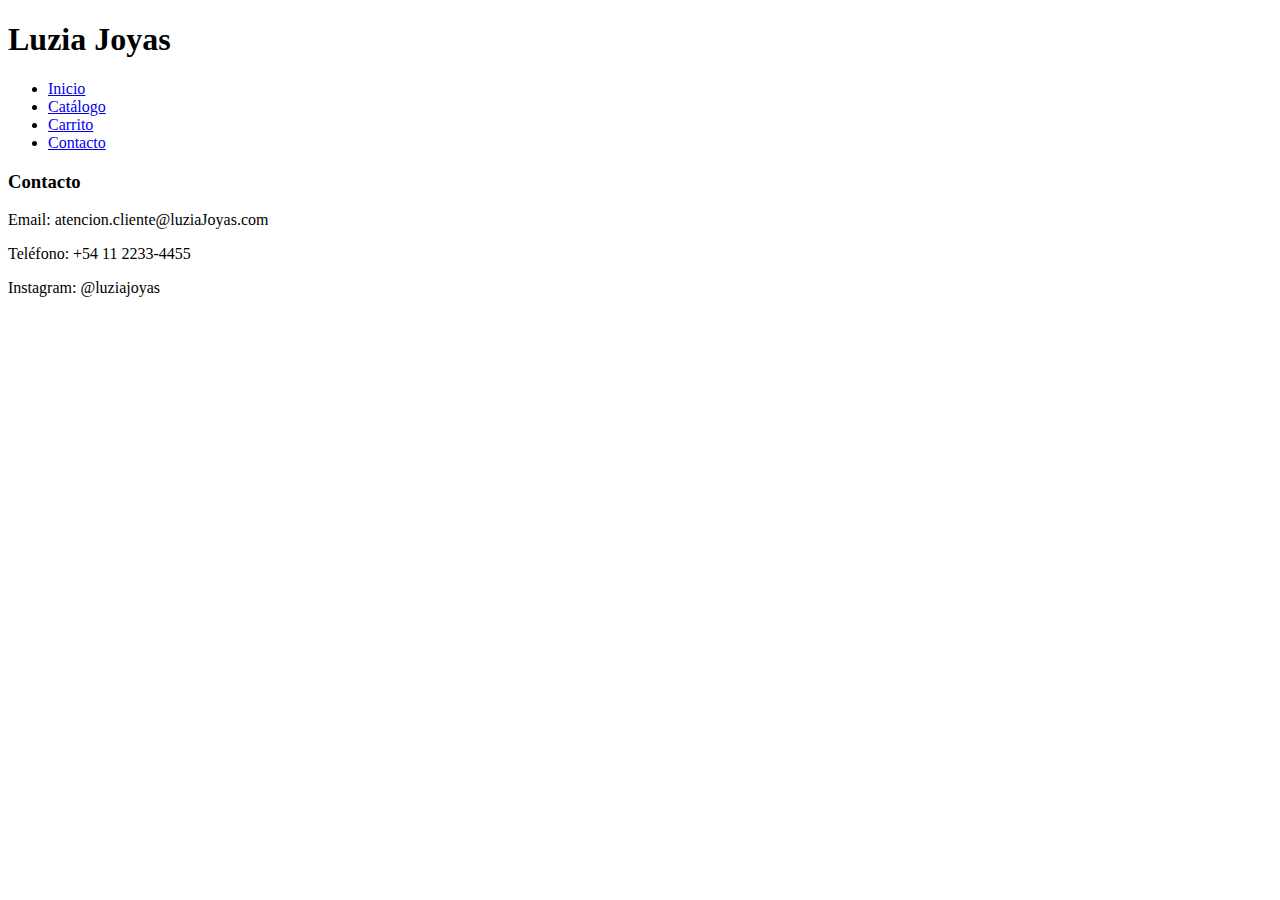
<file: carrito.html>
<!DOCTYPE html>
<html lang="en">

<head>
    <meta charset="UTF-8">
    <meta name="viewport" content="width=device-width, initial-scale=1.0">
    <title>Carrito Luzia Joyas</title>
</head>

<body>
    <header>
        <nav>
            <div class="logo">
                <h1>Luzia Joyas</h1>
            </div>
            <ul>
                <li><a href="index.html">Inicio</a></li>
                <li><a href="catalogo.html">Catálogo</a></li>
                <li><a href="carrito.html" class="activo">Carrito</a></li>
                <li><a href="#contacto">Contacto</a></li>
            </ul>
        </nav>
    </header>

    <footer id="contacto">
        <div class="footer-seccion">
            <h3>Contacto</h3>
            <p>Email: atencion.cliente@luziaJoyas.com</p>
            <p>Teléfono: +54 11 2233-4455</p>
            <p>Instagram: @luziajoyas</p>
        </div>
    </footer>
</body>

</html>
</file>
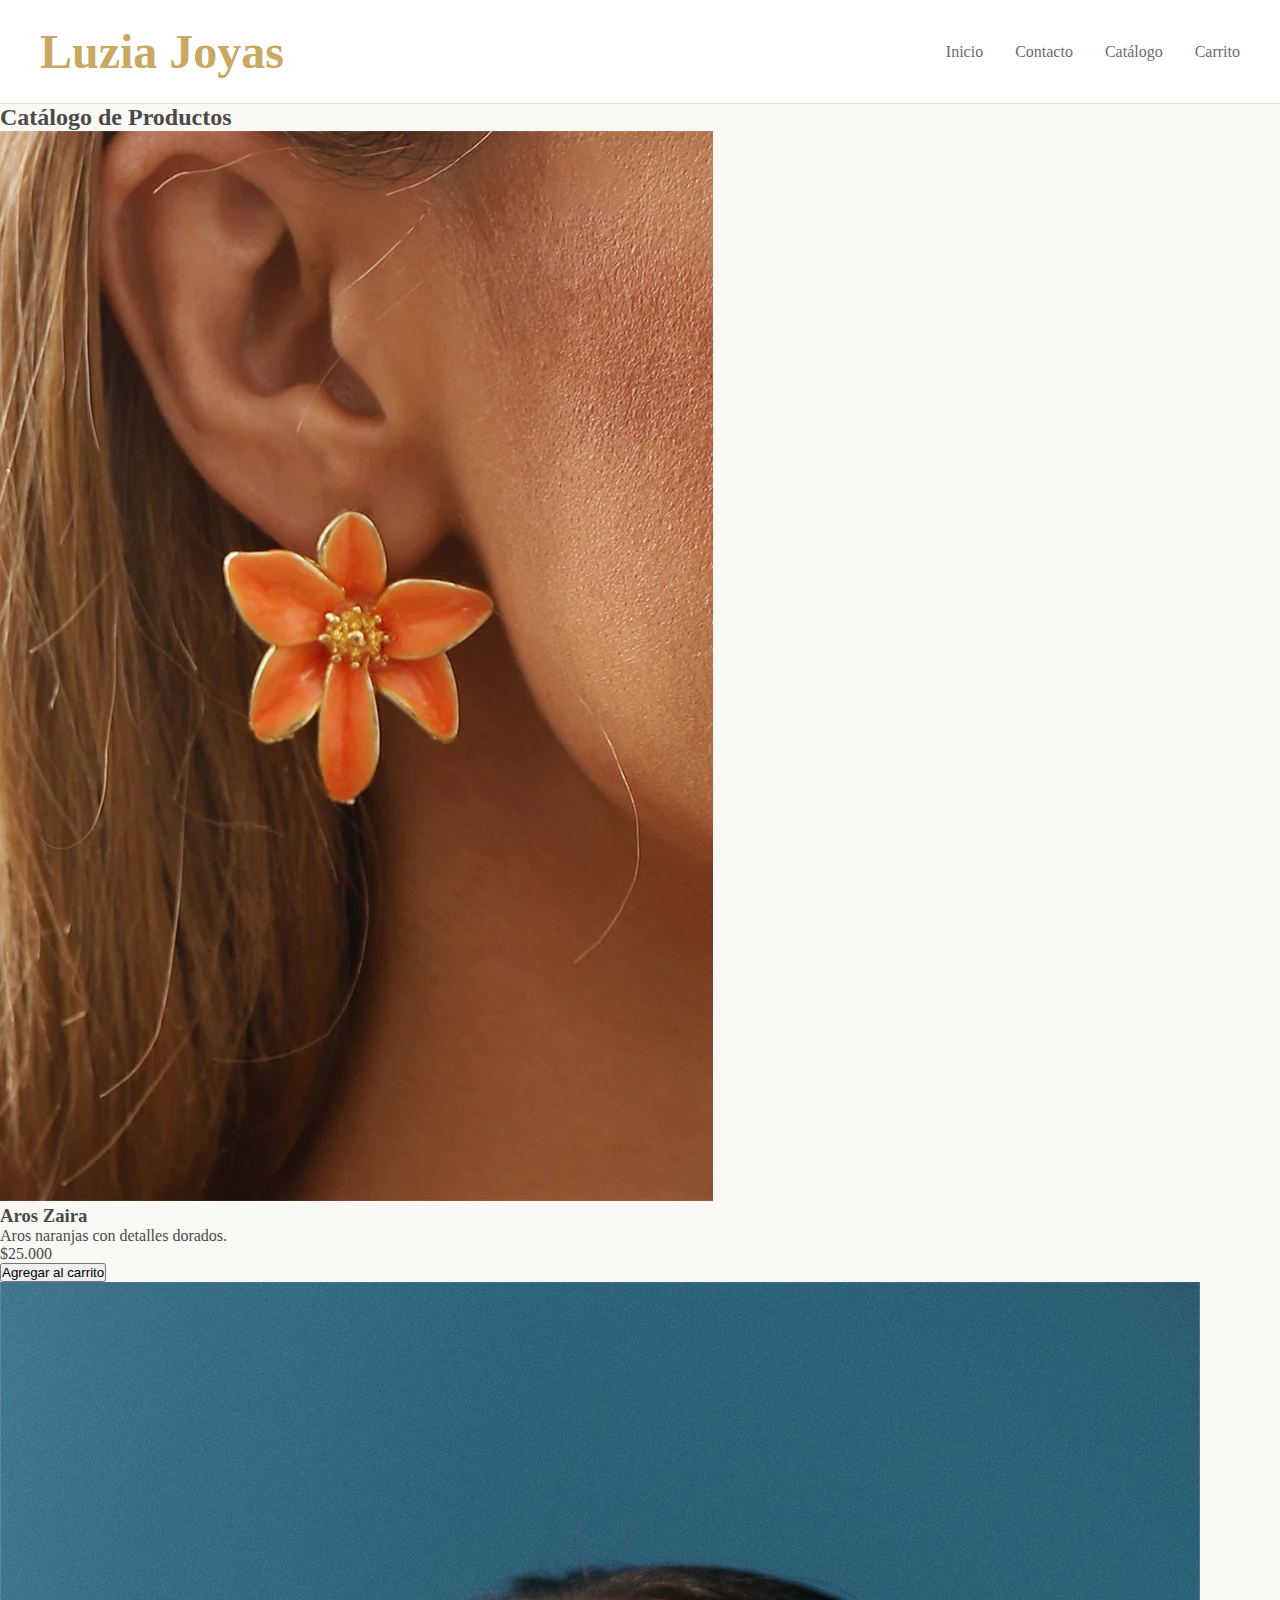
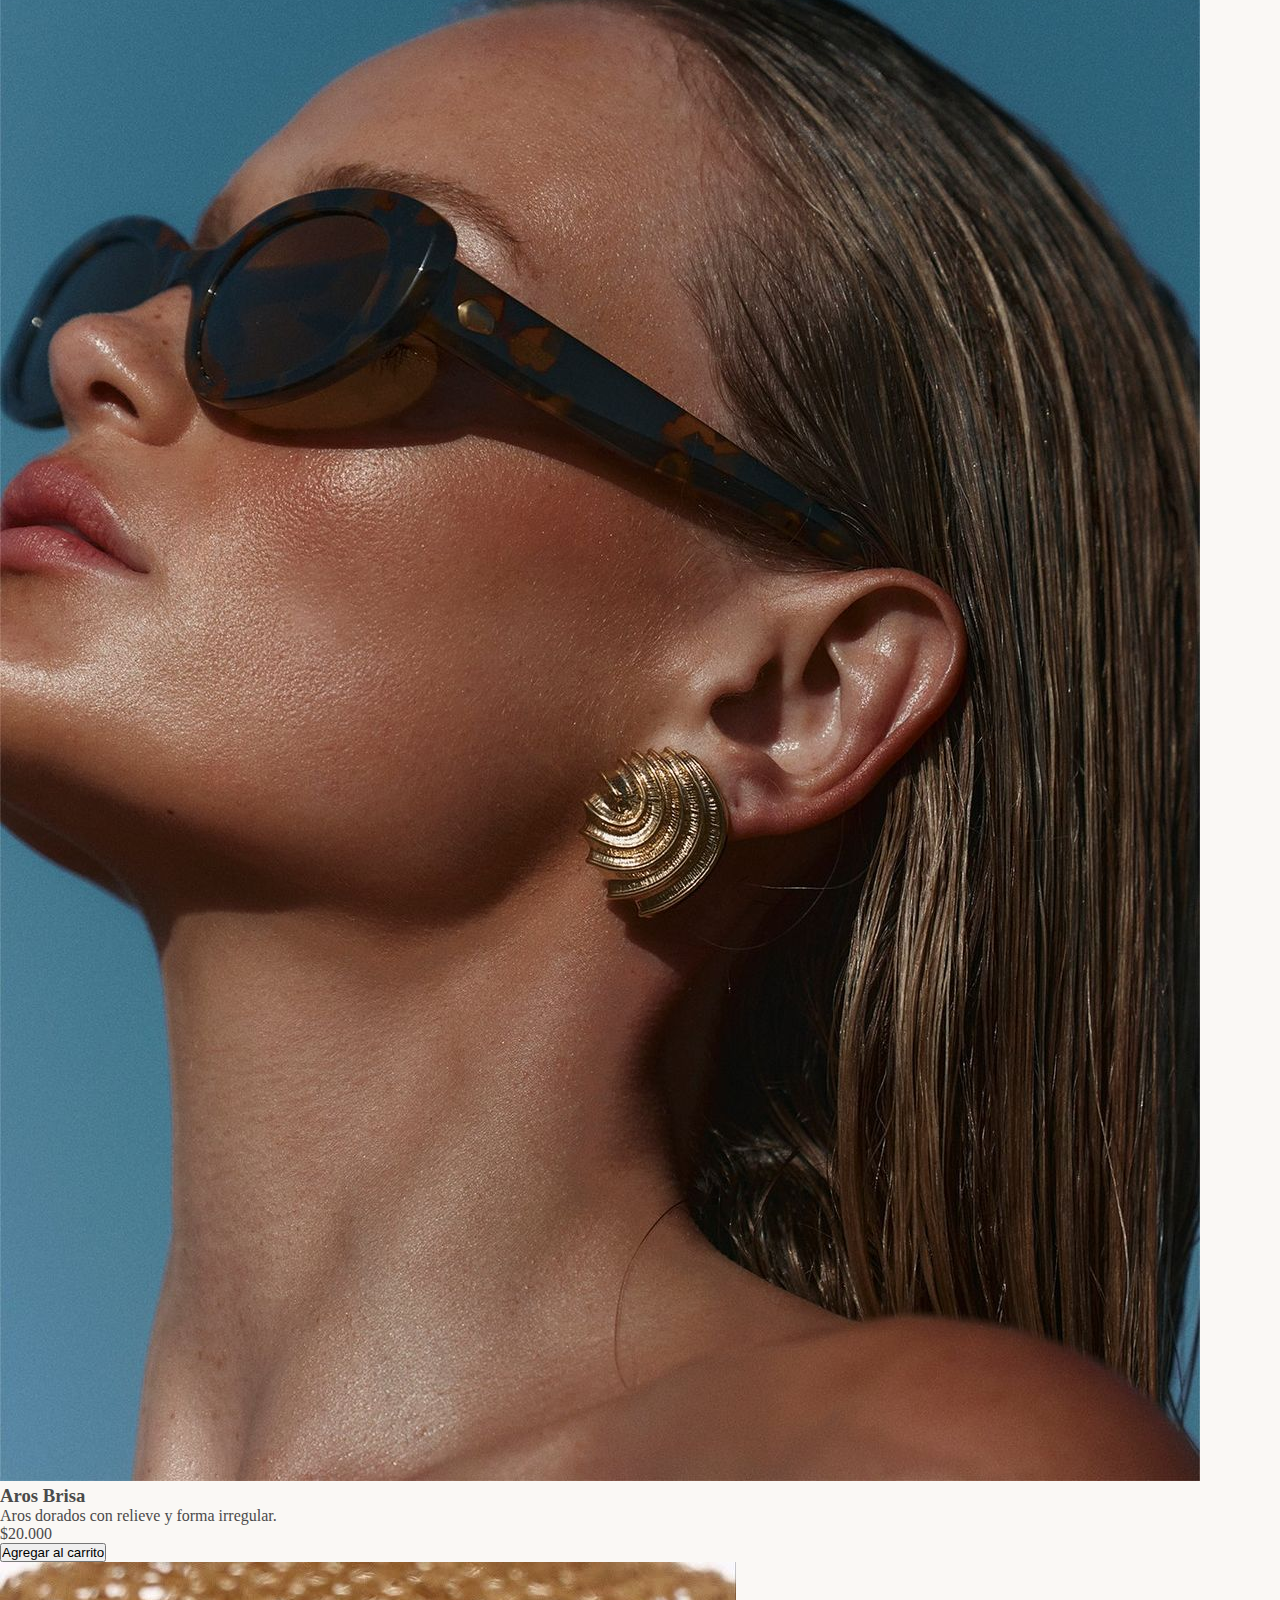
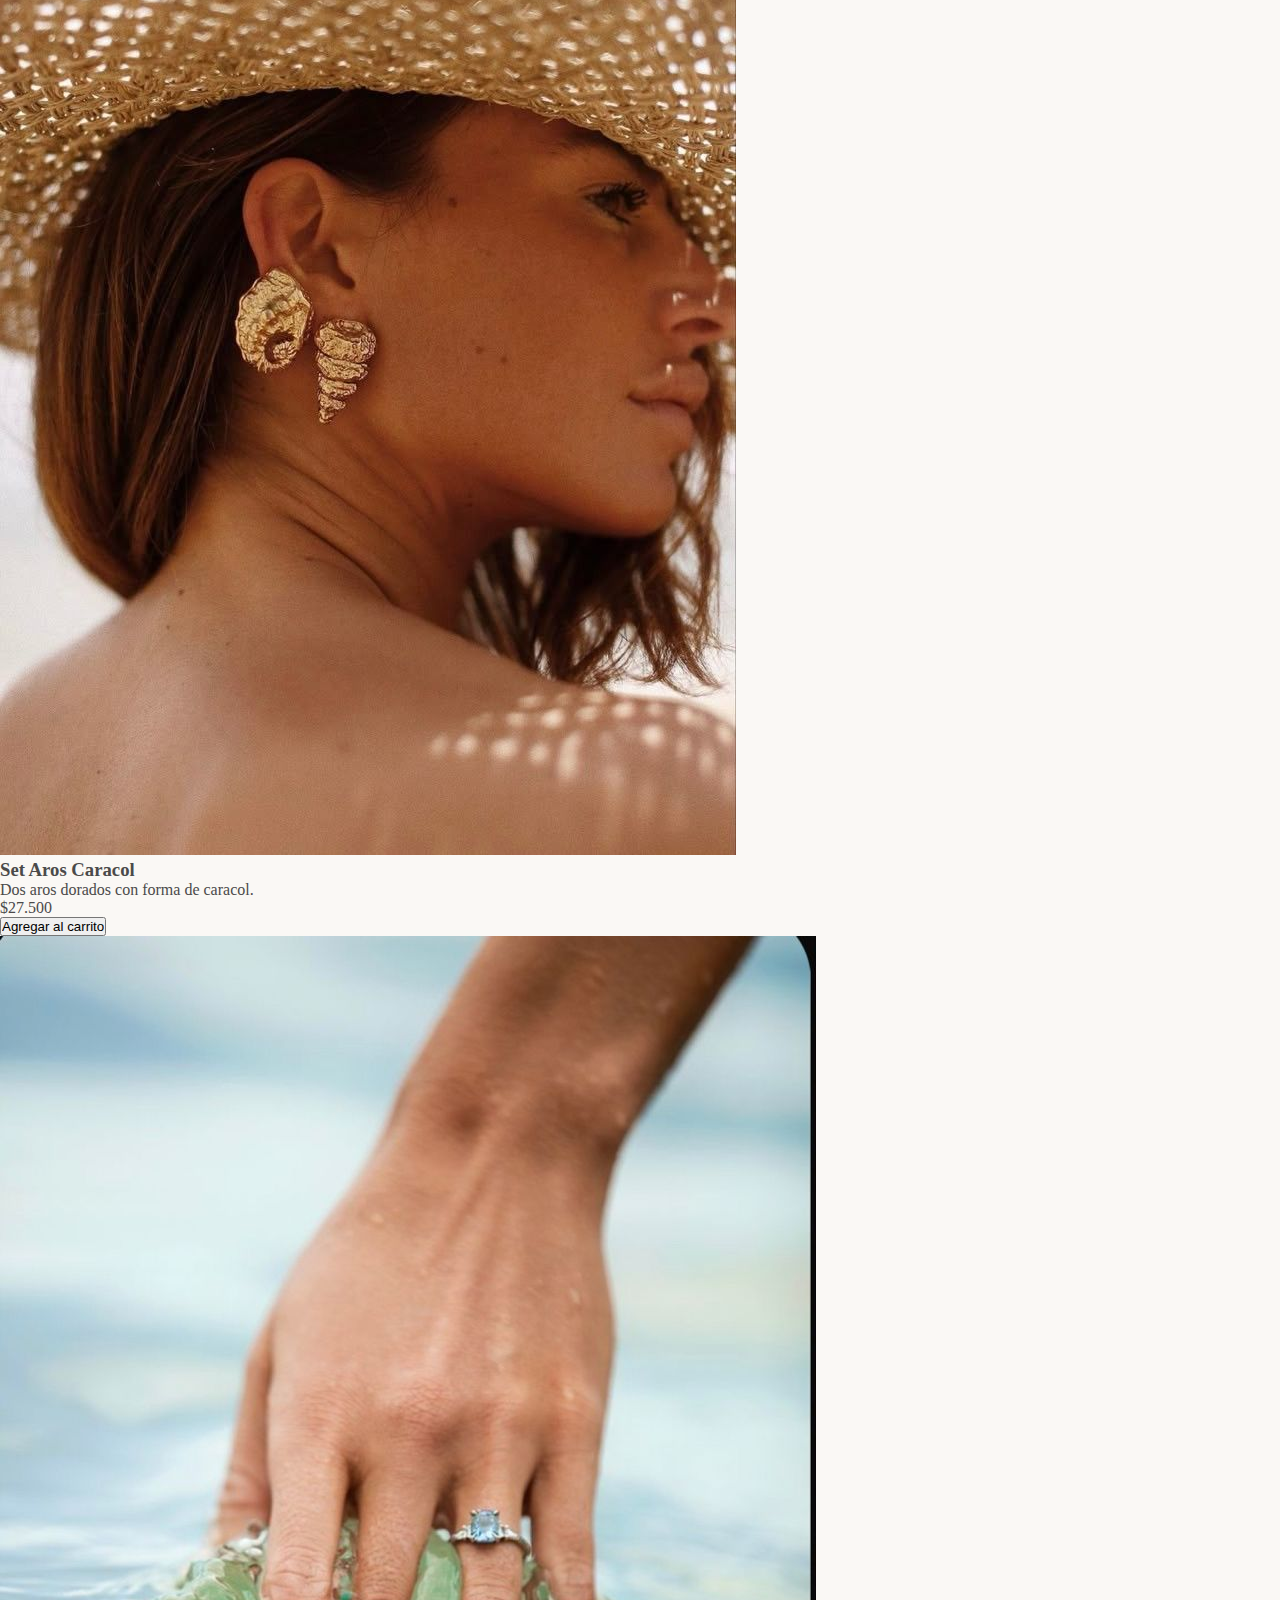
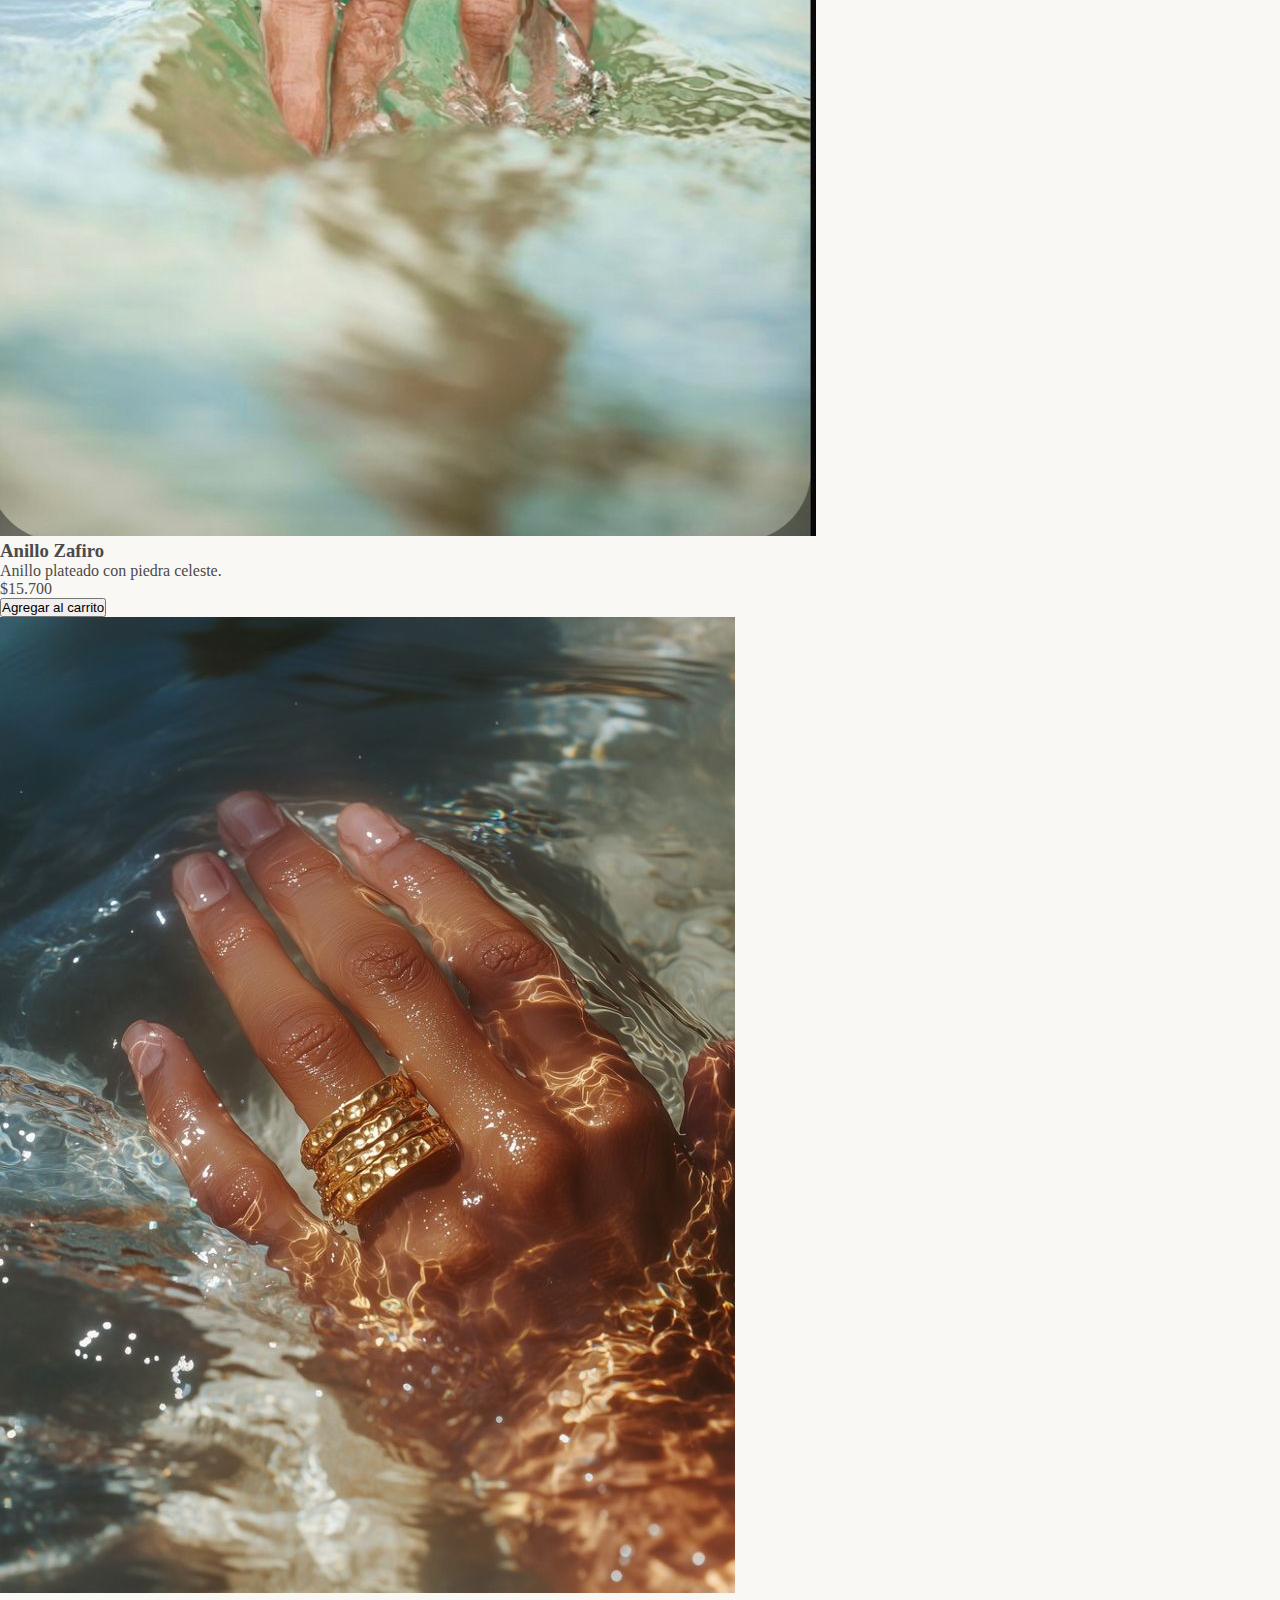
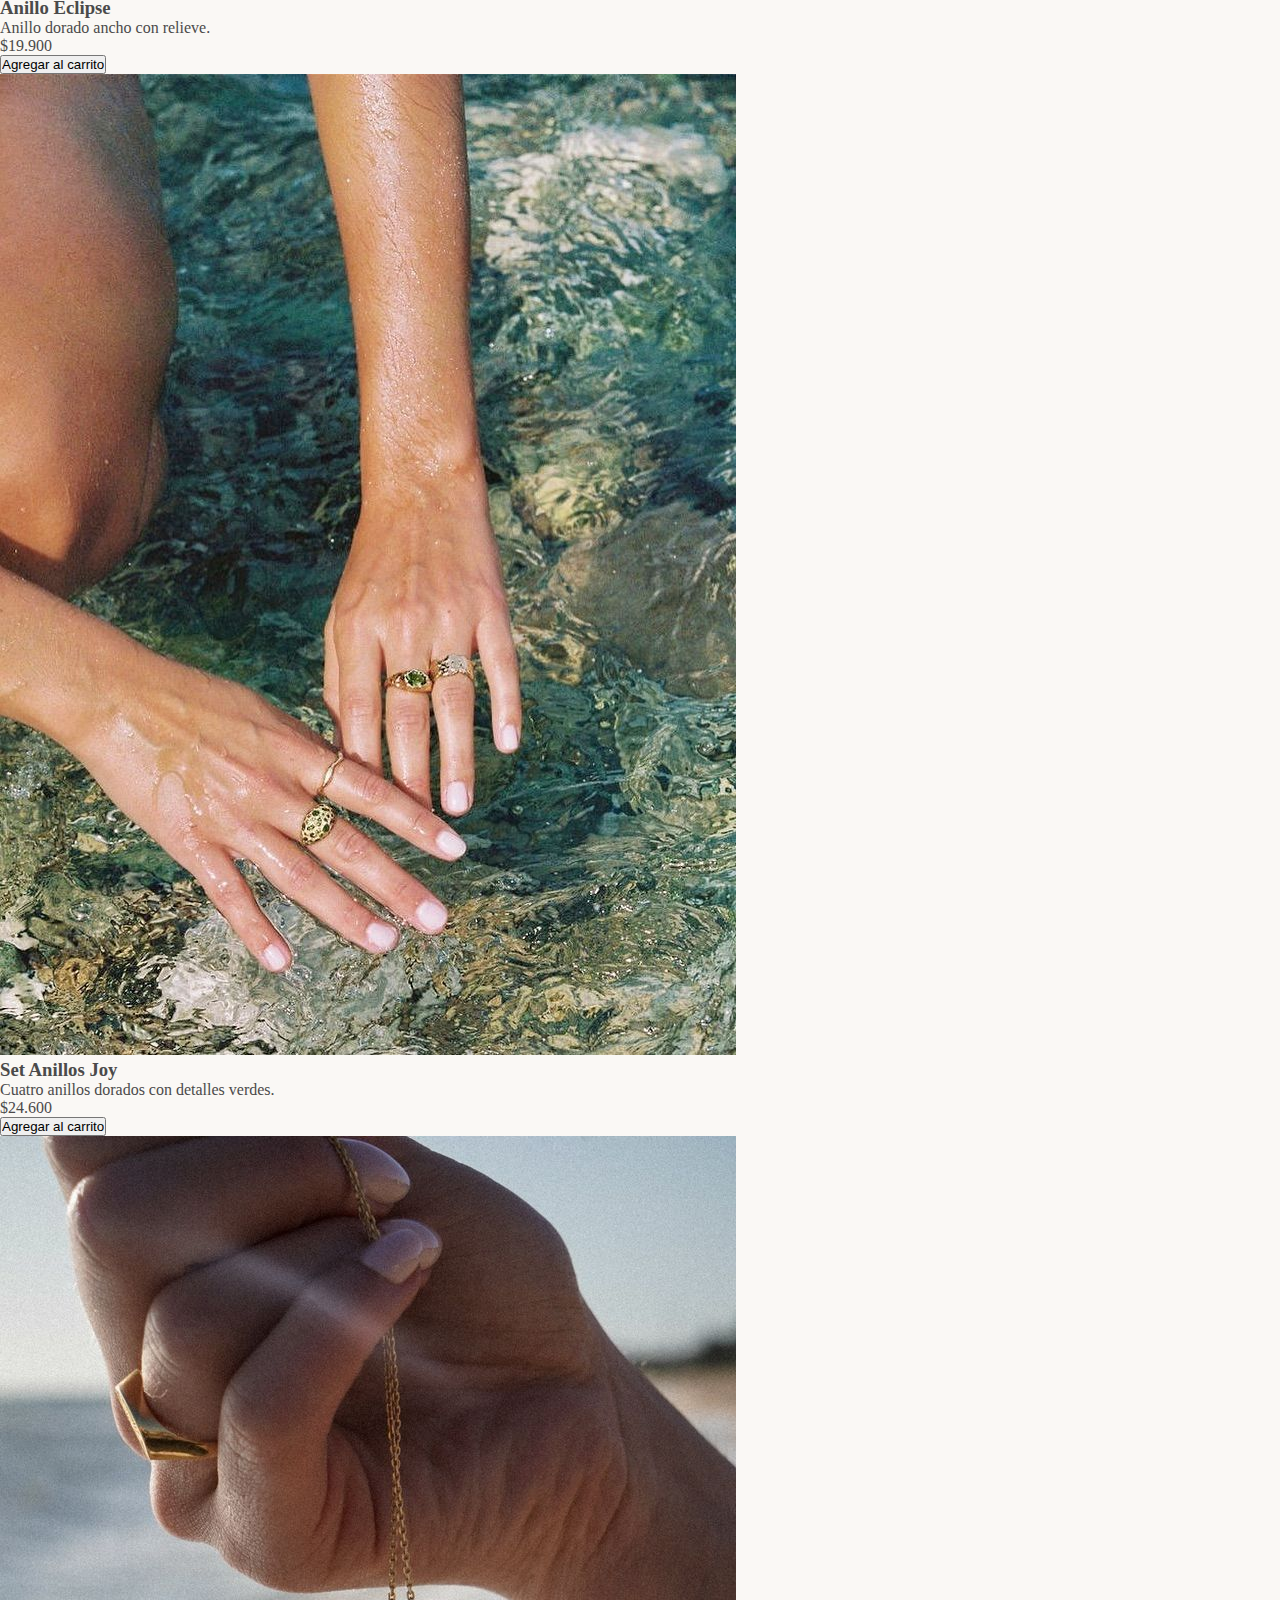
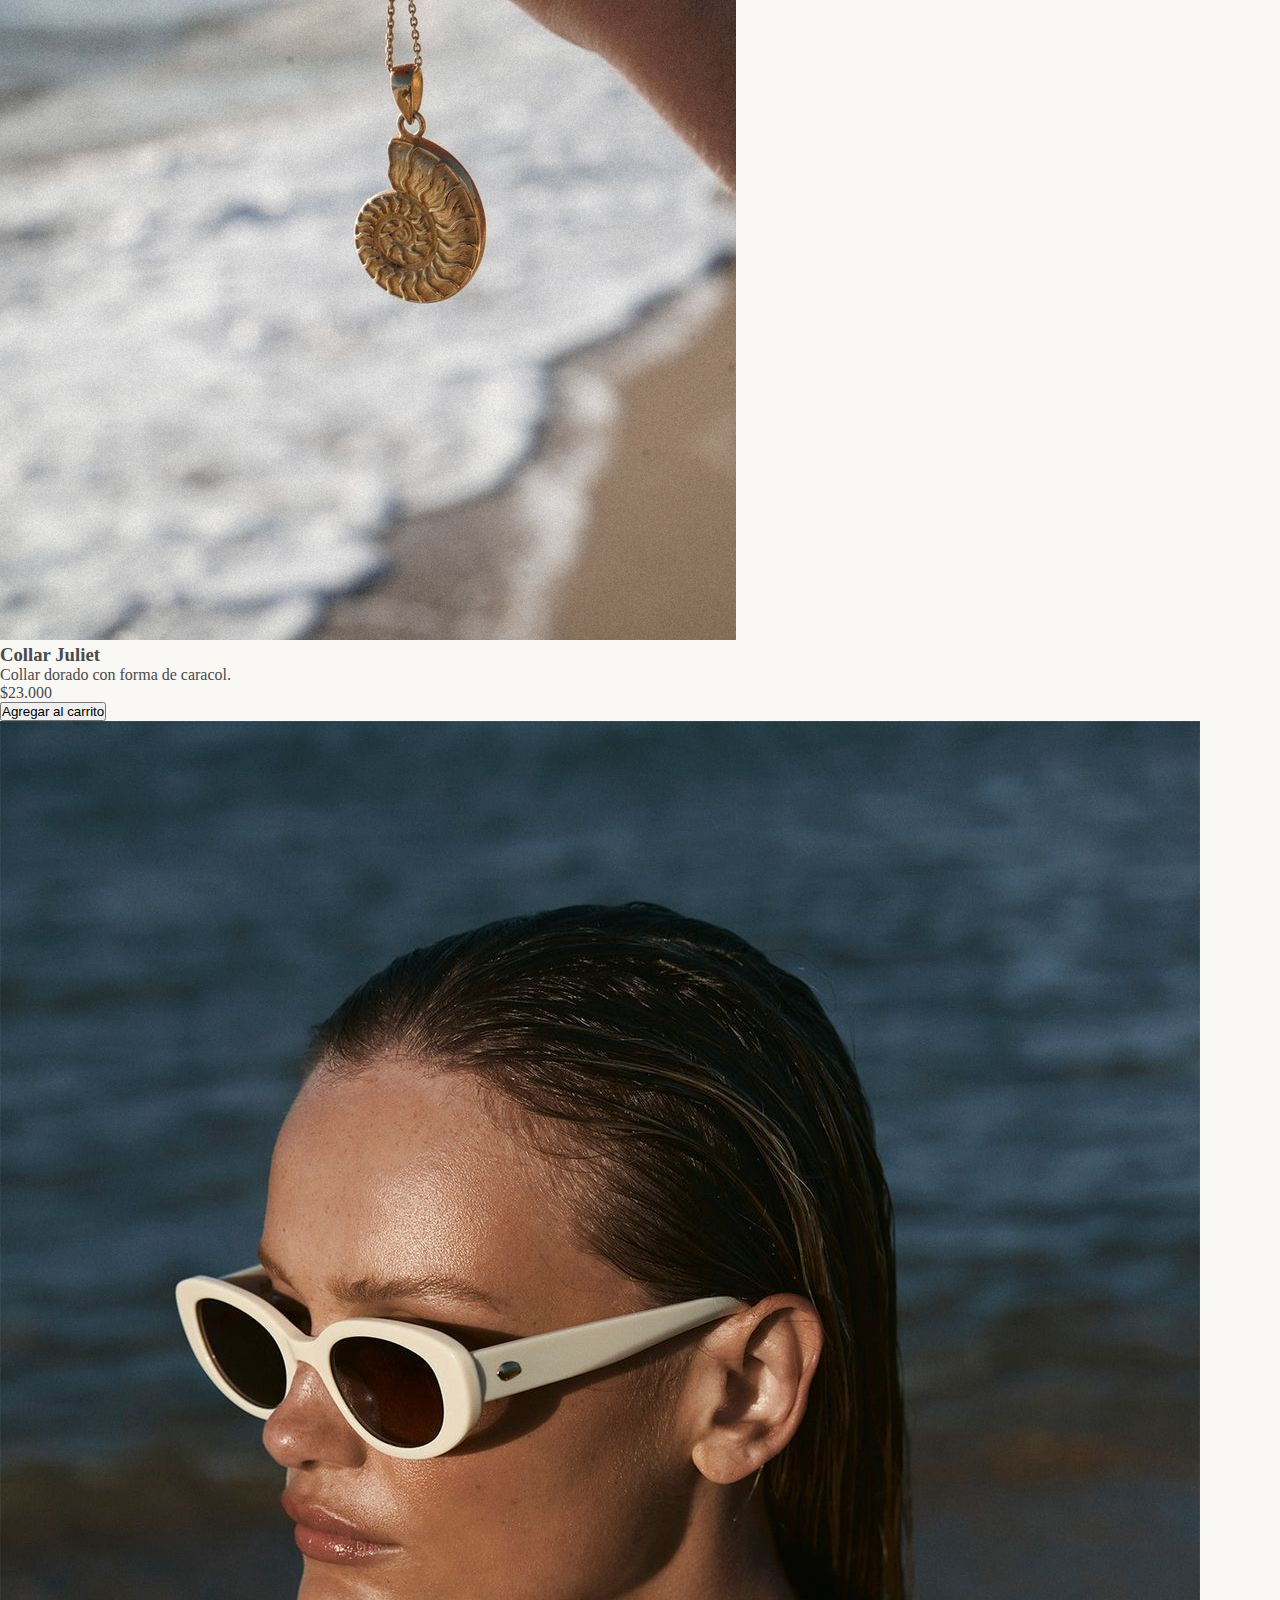
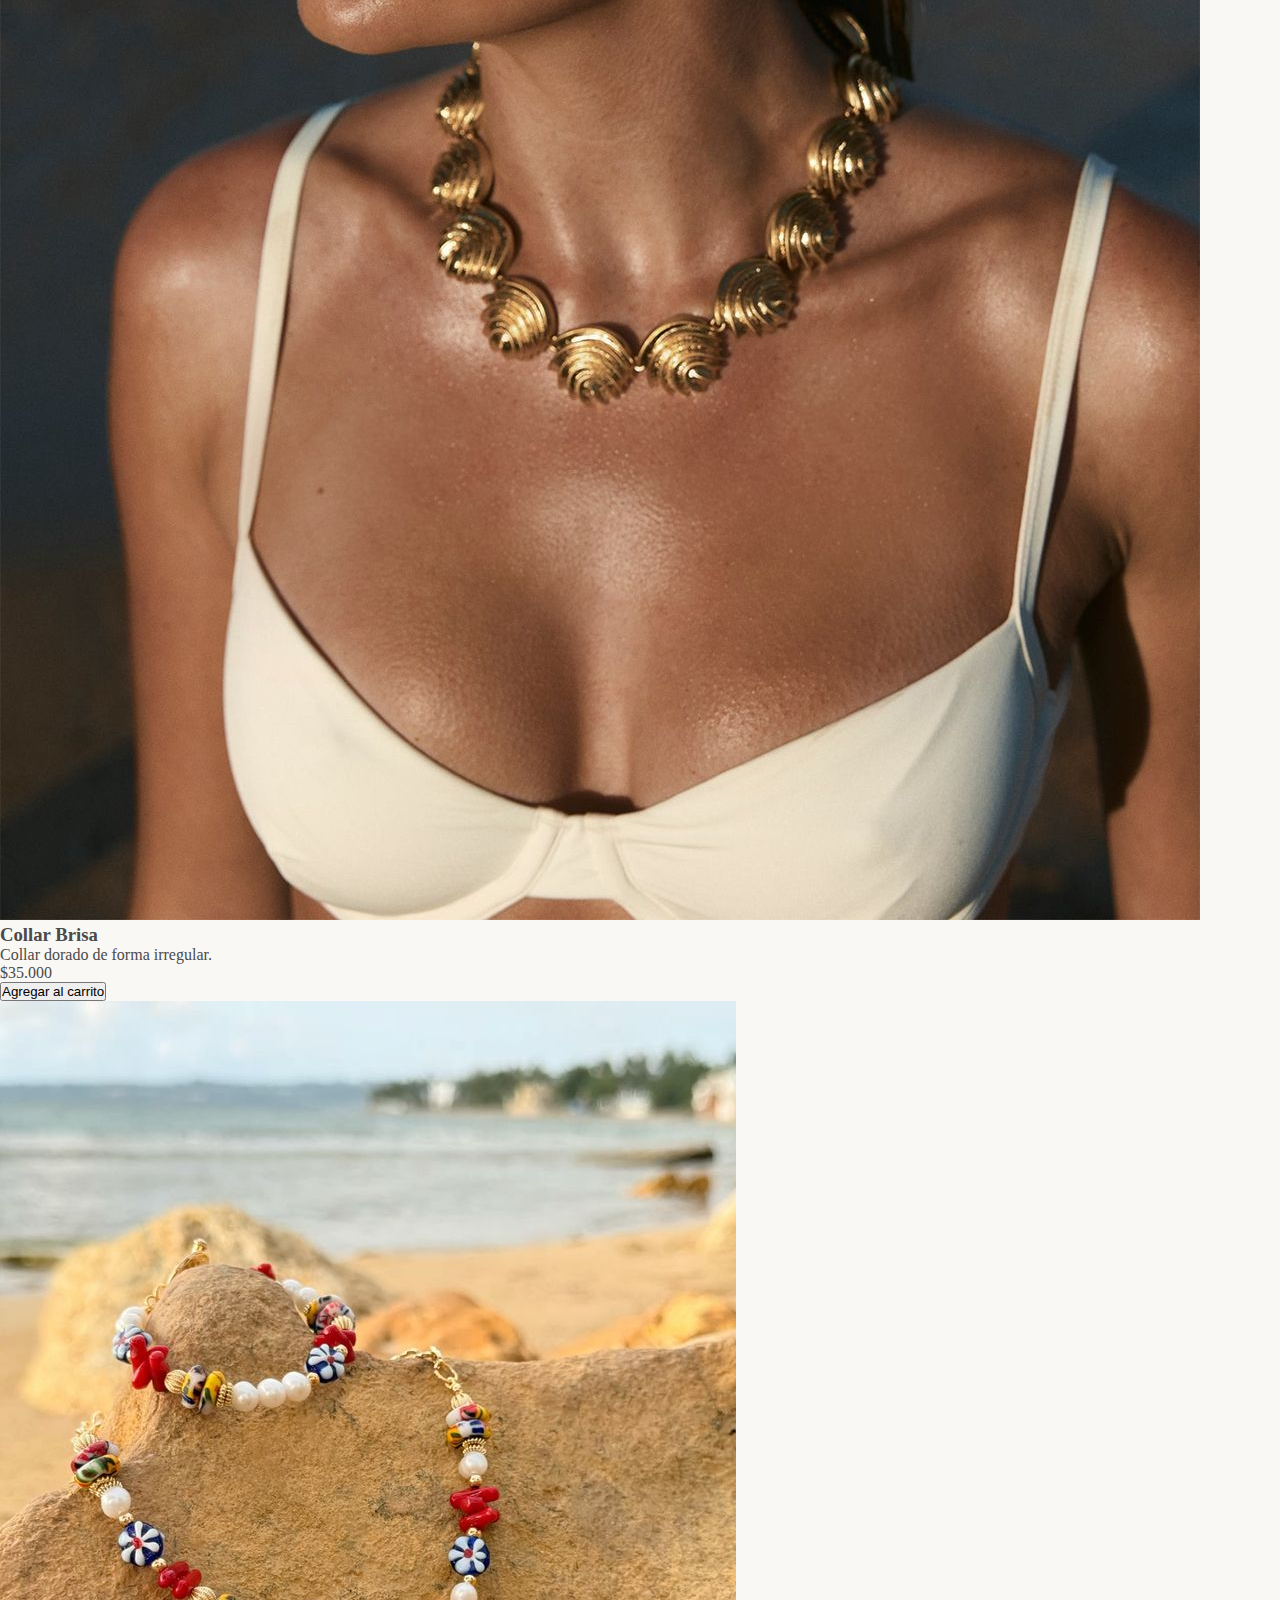
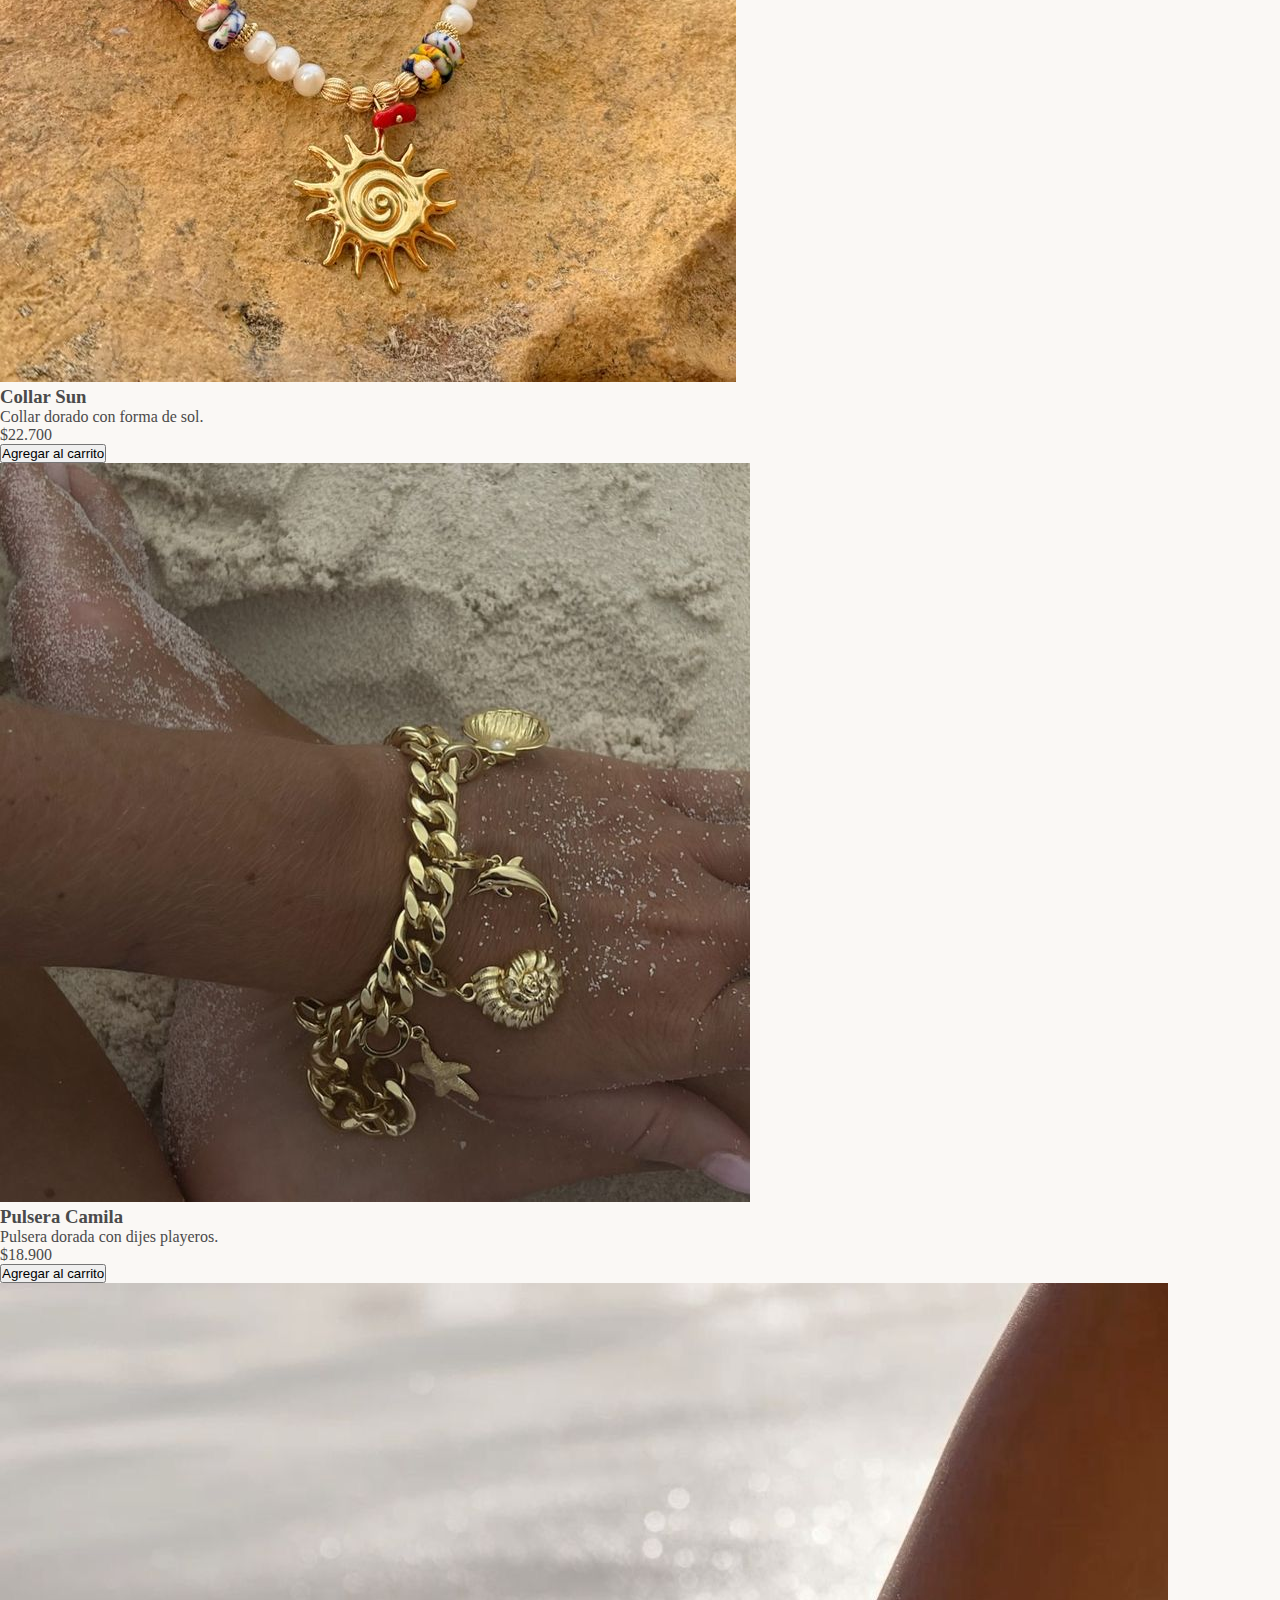
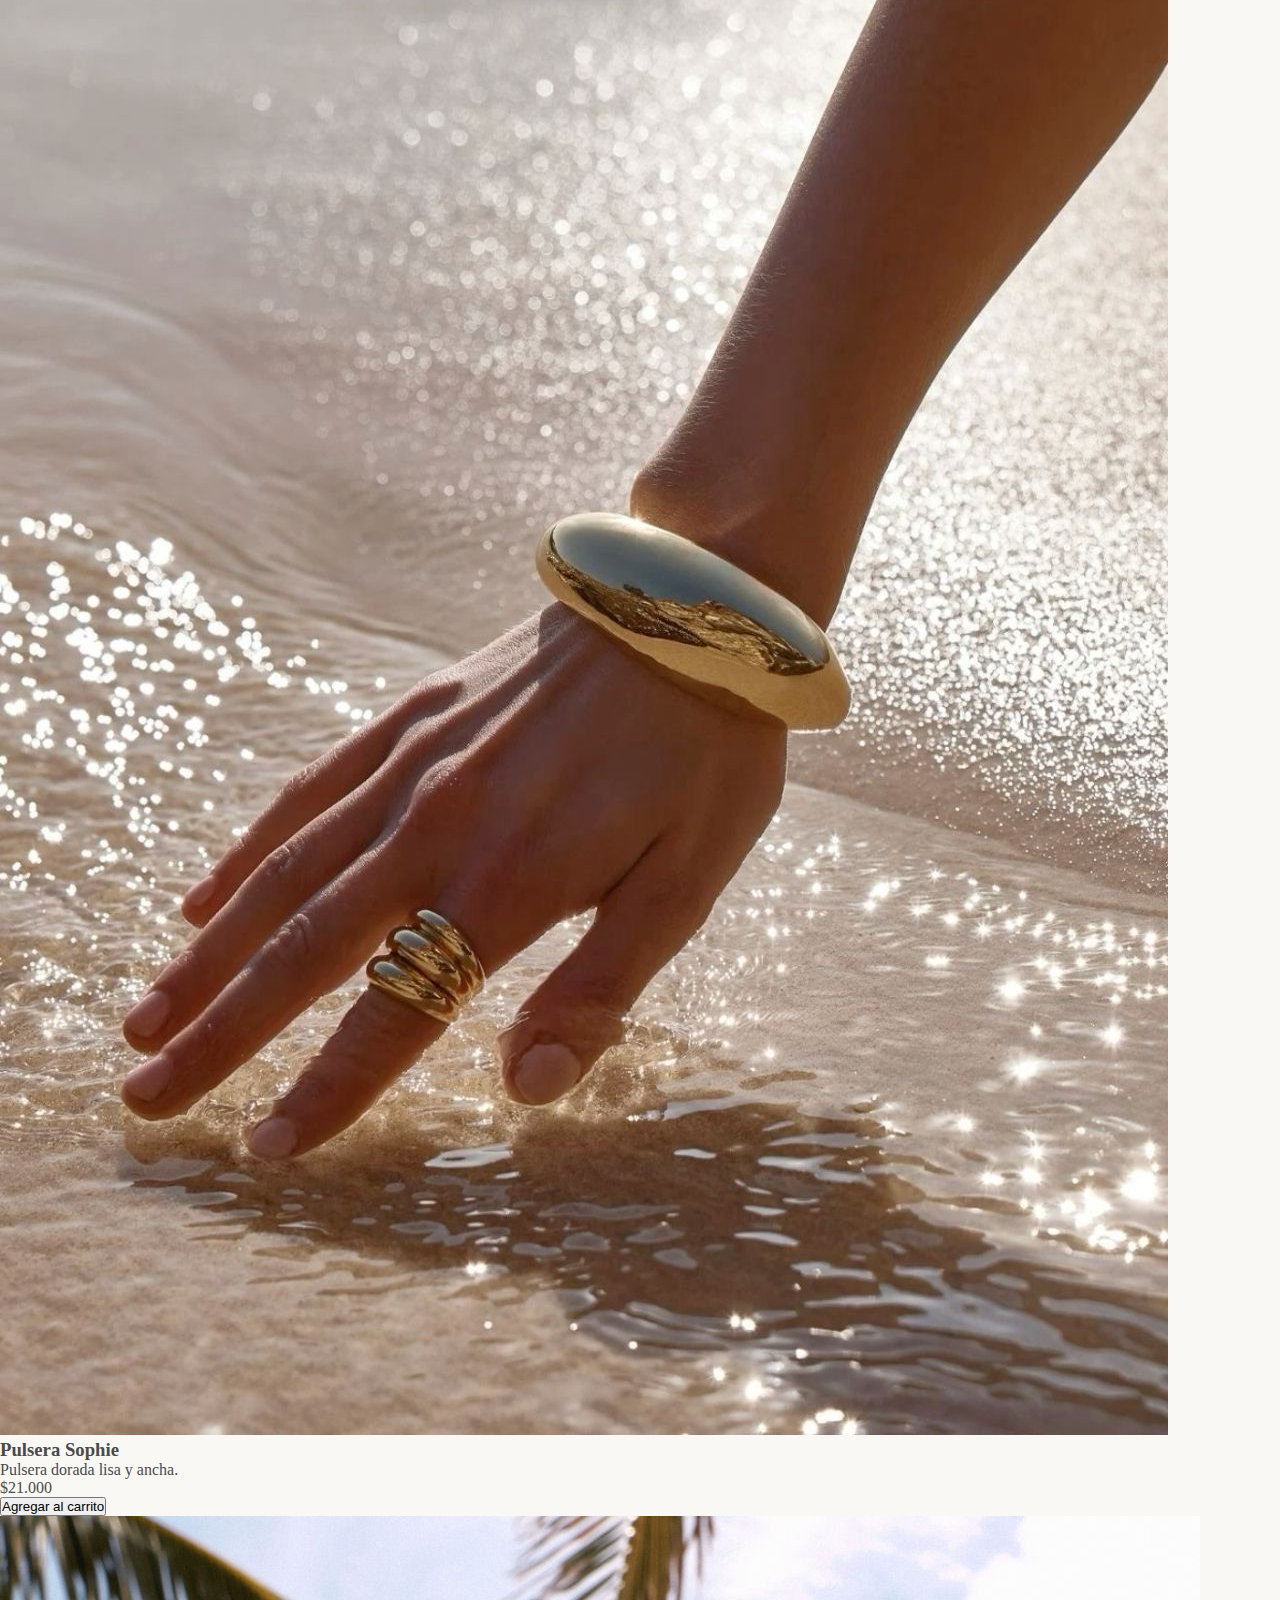
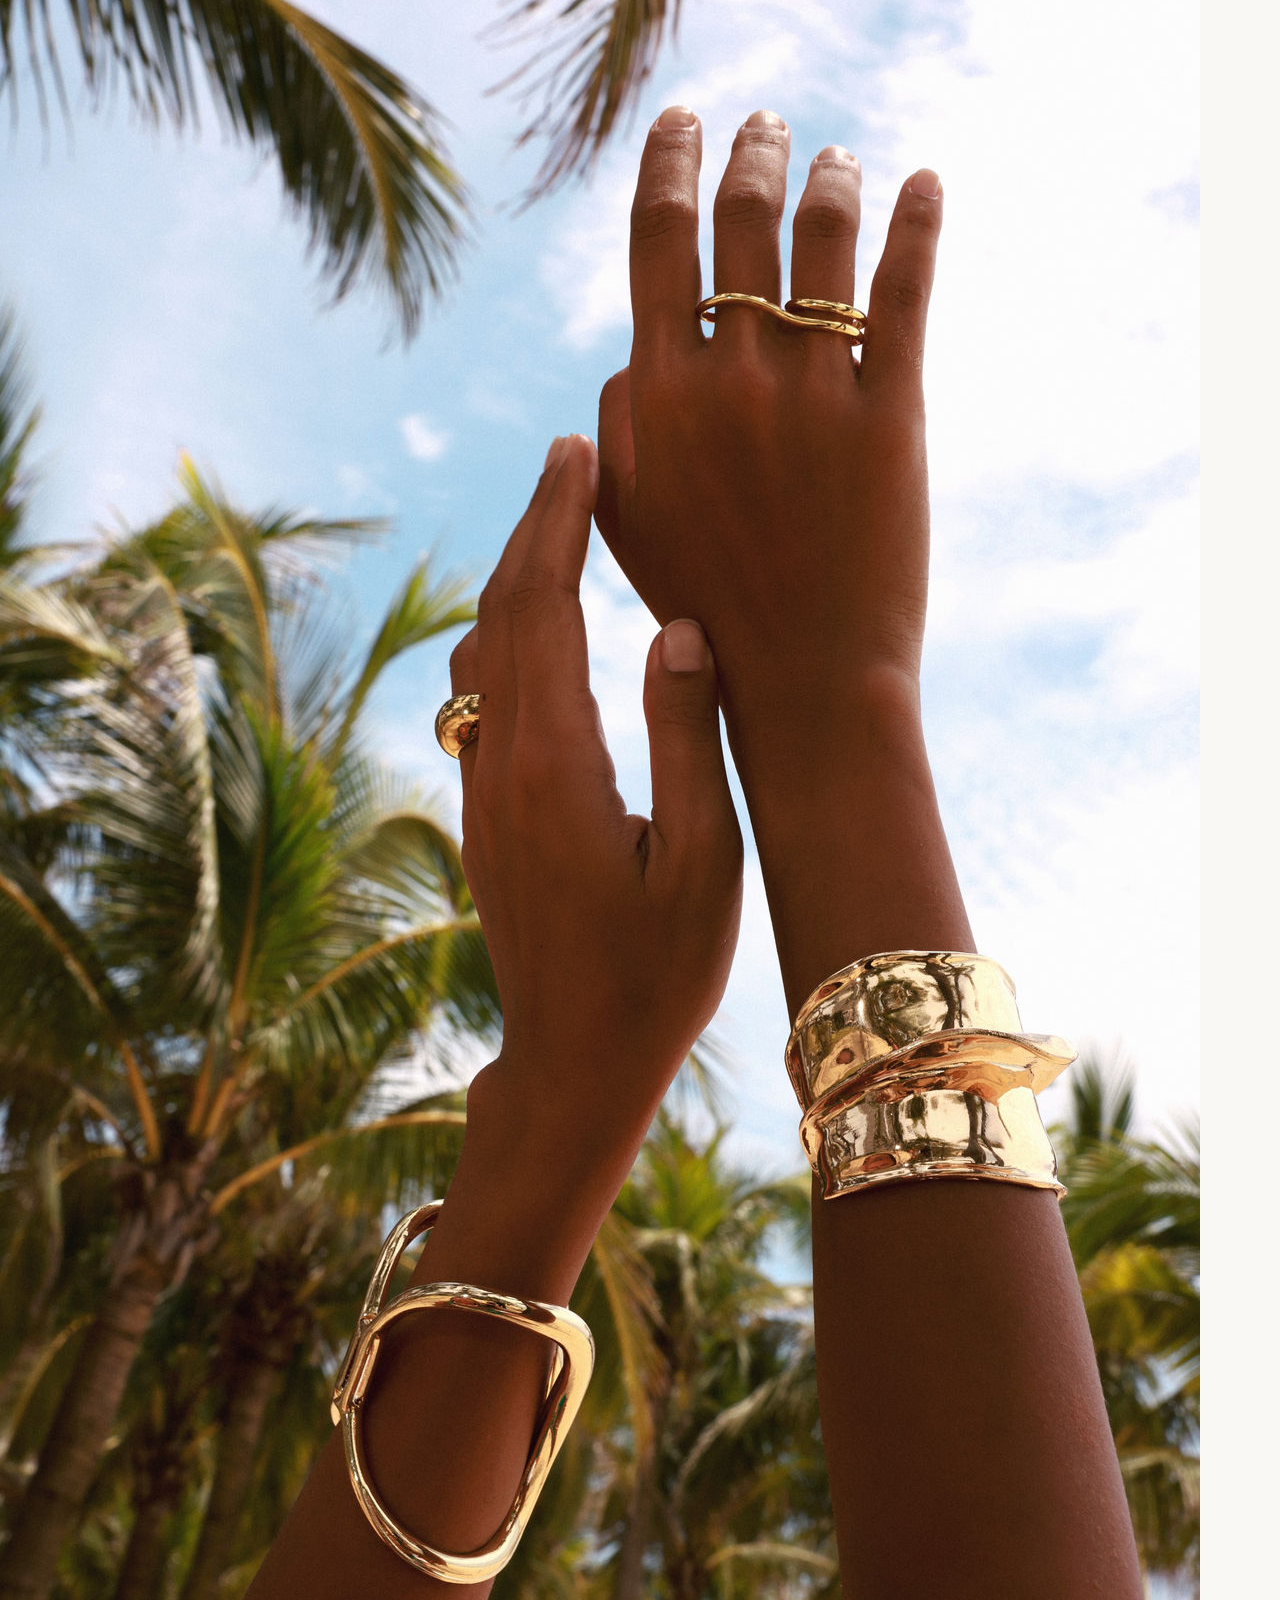
<file: catalogo.html>
<!DOCTYPE html>
<html lang="es">

<head>
    <meta charset="UTF-8">
    <meta name="viewport" content="width=device-width, initial-scale=1.0">
    <title>Catálogo - Luzia Joyas</title>
    <link rel="stylesheet" href="css/estetica.css">
    <script src="js/carrito.js"></script>
</head>

<body>
    <header>
        <nav>
            <div class="logo">
                <h1>Luzia Joyas</h1>
            </div>
            <ul>
                <li><a href="index.html">Inicio</a></li>
                <li><a href="#contacto">Contacto</a></li>
                <li><a href="catalogo.html">Catálogo</a></li>
                <li><a href="carrito.html">Carrito</a></li>
            </ul>
        </nav>
    </header>

    <main>
        <section class="catalogo">
            <h2>Catálogo de Productos</h2>
            <div class="grid-productos">

                <div class="producto">
                    <img src="./images/Catalogo/arosflor.webp" alt="Aros Zaira">
                    <h3>Aros Zaira</h3>
                    <p>Aros naranjas con detalles dorados.</p>
                    <p class="precio">$25.000</p>
                    <input type="button" value="Agregar al carrito" id="botonArosZaira">
                </div>

                <div class="producto">
                    <img src="./images/Catalogo/aros.jpg" alt="Aros Brisa">
                    <h3>Aros Brisa</h3>
                    <p>Aros dorados con relieve y forma irregular.</p>
                    <p class="precio">$20.000</p>
                    <input type="button" value="Agregar al carrito" id="botonArosBrisa">
                </div>

                <div class="producto">
                    <img src="./images/Catalogo/arosset.jpg" alt="Set Aros Caracol">
                    <h3>Set Aros Caracol</h3>
                    <p>Dos aros dorados con forma de caracol.</p>
                    <p class="precio">$27.500</p>
                    <input type="button" value="Agregar al carrito" id="botonArosCaracol">
                </div>

                <div class="producto">
                    <img src="./images/Catalogo/anillo1.jpg" alt="Anillo Zafiro">
                    <h3>Anillo Zafiro</h3>
                    <p>Anillo plateado con piedra celeste.</p>
                    <p class="precio">$15.700</p>
                    <input type="button" value="Agregar al carrito" id="botonAnilloZafiro">
                </div>

                <div class="producto">
                    <img src="./images/Catalogo/anillodorado.jpg" alt="Anillo Eclipse">
                    <h3>Anillo Eclipse</h3>
                    <p>Anillo dorado ancho con relieve.</p>
                    <p class="precio">$19.900</p>
                    <input type="button" value="Agregar al carrito" id="botonAnilloEclipse">
                </div>

                <div class="producto">
                    <img src="./images/Catalogo/anilloset.jpg" alt="Set Anillos Joy">
                    <h3>Set Anillos Joy</h3>
                    <p>Cuatro anillos dorados con detalles verdes.</p>
                    <p class="precio">$24.600</p>
                    <input type="button" value="Agregar al carrito" id="botonAnilloJoy">
                </div>

                <div class="producto">
                    <img src="./images/Catalogo/collar.jpg" alt="Collar Juliet">
                    <h3>Collar Juliet</h3>
                    <p>Collar dorado con forma de caracol.</p>
                    <p class="precio">$23.000</p>
                    <input type="button" value="Agregar al carrito" id="botonCollarJuliet">
                </div>

                <div class="producto">
                    <img src="./images/Catalogo/collar1.jpg" alt="Collar Brisa">
                    <h3>Collar Brisa</h3>
                    <p>Collar dorado de forma irregular.</p>
                    <p class="precio">$35.000</p>
                    <input type="button" value="Agregar al carrito" id="botonCollarBrisa">
                </div>

                <div class="producto">
                    <img src="./images/Catalogo/collarsol.jpg" alt="Collar Sun">
                    <h3>Collar Sun</h3>
                    <p>Collar dorado con forma de sol.</p>
                    <p class="precio">$22.700</p>
                    <input type="button" value="Agregar al carrito" id="botonCollarSun">
                </div>

                <div class="producto">
                    <img src="./images/Catalogo/pulsera1.jpg" alt="Pulsera Camila">
                    <h3>Pulsera Camila</h3>
                    <p>Pulsera dorada con dijes playeros.</p>
                    <p class="precio">$18.900</p>
                    <input type="button" value="Agregar al carrito" id="botonPulseraCamila">
                </div>

                <div class="producto">
                    <img src="./images/Catalogo/pulsera2.jpg" alt="Pulsera Sophie">
                    <h3>Pulsera Sophie</h3>
                    <p>Pulsera dorada lisa y ancha.</p>
                    <p class="precio">$21.000</p>
                    <input type="button" value="Agregar al carrito" id="botonPulseraSophie">
                </div>

                <div class="producto">
                    <img src="./images/Catalogo/pulseraset.jpg" alt="Set Pulseras Martina">
                    <h3>Set Pulseras Martina</h3>
                    <p>Dos pulseras irregulares doradas.</p>
                    <p class="precio">$34.600</p>
                    <input type="button" value="Agregar al carrito" id="botonPulseraMartina">
                </div>

            </div>
        </section>
    </main>

    <footer id="contacto">
        <div class="footer-seccion">
            <h3>Contacto</h3>
            <p>Email: atencion.cliente@luziaJoyas.com</p>
            <p>Teléfono: +54 11 2233-4455</p>
            <p>Instagram: @luziajoyas</p>
        </div>
    </footer>
    
</body>

</html>
</file>
<file: css/estetica.css>
* {
    margin: 0;
    padding: 0;
    box-sizing: border-box;
}

body {
    font-family: Georgia, serif;
    color: #4a4a4a;
    background-color: #faf8f5;
}

header {
    background-color: #fff;
    padding: 1.5rem 2rem;
    border-bottom: 1px solid #e8dcc8;
}

nav {
    display: flex;
    justify-content: space-between;
    align-items: center;
    max-width: 1200px;
    margin: 0 auto;
    flex-wrap: wrap;
}

.logo h1 {
    font-size: 3rem;
    color: #c9a961;
    text-align: center;
}

nav ul {
    list-style: none;
    display: flex;
    gap: 2rem;
    flex-wrap: wrap;
    justify-content: center;
}

nav ul li a {
    text-decoration: none;
    color: #6b6b6b;
    font-size: 1rem;
}

nav ul li a:hover {
    color: #c9a961;
}


.hero {
    text-align: center;
    padding: 12rem 2rem;
    background-image: url('../images/fondoBLUROK.jpg');
    background-size: cover;
    background-position: center;
    background-repeat: no-repeat;
}

.hero h2 {
    font-size: 3rem;
    margin-bottom: 1.5rem;
    color: #f6f1f1;
}

.hero p {
    font-size: 1.5rem;
    margin-bottom: 2.5rem;
    color: #ebe2e2;
}

.hero a {
    display: inline-block;
    padding: 1rem 3rem;
    background-color: #c9a961;
    color: #fff;
    text-decoration: none;
    font-size: 1.3rem;
    font-weight: bold;
    border-radius: 5px;
    transition: background-color 0.4s ease;
}

.hero a:hover {
    background-color: #b8941f;
}


.colecciones {
    padding: 4rem 2rem;
    max-width: 1200px;
    margin: 0 auto;
}

.colecciones h2 {
    text-align: center;
    font-size: 2.5rem;
    margin-bottom: 3rem;
    color: #3d3d3d;
}

.grid-colecciones {
    display: grid;
    grid-template-columns: repeat(auto-fit, minmax(250px, 1fr));
    gap: 2rem;
}

.grid-colecciones>div {
    text-align: center;
    background-color: #fff;
    padding: 1.5rem;
    border-radius: 6px;
    box-shadow: 0 4px 15px rgba(0, 0, 0, 0.05);
}

.colecciones img {
    width: 100%;
    height: 300px;
    object-fit: cover;
    margin-bottom: 1rem;
    border-radius: 5px;
}

.colecciones h3 {
    font-size: 1.5rem;
    margin-bottom: 0.5rem;
    color: #c9a961;
}

.colecciones p {
    color: #8a8a8a;
    font-size: 1.05rem;
}

.conocenos-seccion {
    padding: 4rem 1.2rem;
    background-color: #fff;
    margin: 3rem auto;
    max-width: 1200px;
}

.conocenos-seccion h2 {
    font-size: 2.5rem;
    margin-bottom: 3rem;
    color: #c9a961;
    text-align: center;
    letter-spacing: 1px;
}

.conocenos {
    display: flex;
    align-items: center;
    justify-content: center;
    gap: 4rem;
    flex-wrap: wrap;
}

.conocenos p {
    color: #5a5a5a;
    font-size: 1.2rem;
    line-height: 1.8;
    flex: 1 1 400px;
    text-align: justify;
}

.conocenos img {
    width: 100%;
    max-width: 450px;
    height: auto;
    object-fit: cover;
    border-radius: 6px;
    box-shadow: 0 4px 20px rgba(0, 0, 0, 0.1);
}


footer {
    background-color: #3d3d3d;
    color: #d4d4d4;
    padding: 3rem 1rem;
    text-align: center;
}

.footer-seccion h3 {
    margin-bottom: 1rem;
    color: #c9a961;
}

.footer-seccion p {
    margin: 0.5rem 0;
    color: #b8b8b8;
}


@media (max-width: 1024px) {
    .hero h2 {
        font-size: 2.5rem;
    }

    .hero p {
        font-size: 1.3rem;
    }
}

@media (max-width: 768px) {
    nav {
        flex-direction: column;
        align-items: center;
        gap: 1rem;
    }

    .logo h1 {
        font-size: 2.5rem;
    }

    .hero {
        padding: 5rem 1.5rem;
    }

    .hero h2 {
        font-size: 2rem;
    }

    .hero p {
        font-size: 1.2rem;
    }

    .hero a {
        font-size: 1.1rem;
        padding: 0.8rem 2rem;
    }

    .conocenos {
        flex-direction: column;
        text-align: center;
    }

    .conocenos p {
        font-size: 1.1rem;
    }
}

@media (max-width: 480px) {
    .hero h2 {
        font-size: 1.8rem;
    }

    .hero p {
        font-size: 1.1rem;
    }

    .hero a {
        font-size: 1rem;
        padding: 0.7rem 1.8rem;
    }

    .colecciones h2,
    .conocenos-seccion h2 {
        font-size: 2rem;
    }

    .colecciones p,
    .conocenos p {
        font-size: 1rem;
    }
}


html {
    scroll-behavior: smooth;
}
</file>
